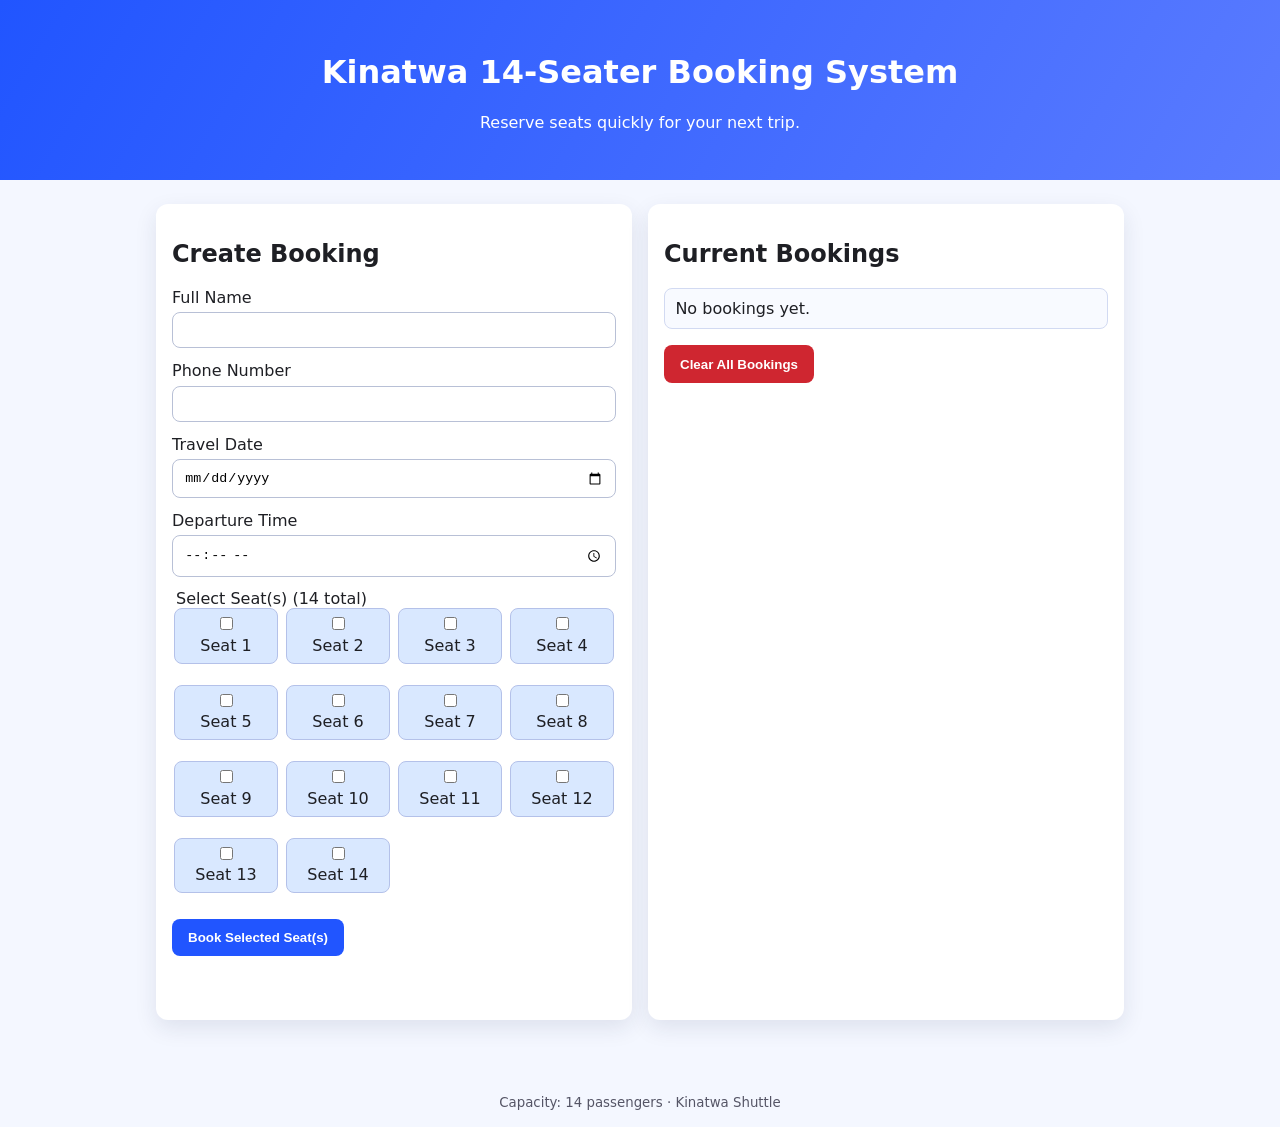
<file: index.html>
<!DOCTYPE html>
<html lang="en">
<head>
  <meta charset="UTF-8" />
  <meta name="viewport" content="width=device-width, initial-scale=1.0" />
  <title>Kinatwa 14-Seater Booking System</title>
  <link rel="stylesheet" href="styles.css" />
</head>
<body>
  <header class="hero">
    <h1>Kinatwa 14-Seater Booking System</h1>
    <p>Reserve seats quickly for your next trip.</p>
  </header>

  <main class="container">
    <section class="card">
      <h2>Create Booking</h2>
      <form id="booking-form">
        <label>
          Full Name
          <input type="text" id="fullName" required />
        </label>

        <label>
          Phone Number
          <input type="tel" id="phone" required pattern="[0-9+\-\s]{7,}" />
        </label>

        <label>
          Travel Date
          <input type="date" id="travelDate" required />
        </label>

        <label>
          Departure Time
          <input type="time" id="departureTime" required />
        </label>

        <fieldset>
          <legend>Select Seat(s) (14 total)</legend>
          <div id="seat-grid" class="seat-grid"></div>
        </fieldset>

        <button type="submit">Book Selected Seat(s)</button>
      </form>
      <p id="form-message" class="message" role="status" aria-live="polite"></p>
    </section>

    <section class="card">
      <h2>Current Bookings</h2>
      <ul id="booking-list" class="booking-list"></ul>
      <button id="clear-bookings" class="danger" type="button">Clear All Bookings</button>
    </section>
  </main>

  <footer>
    <small>Capacity: 14 passengers · Kinatwa Shuttle</small>
  </footer>

  <script src="script.js"></script>
</body>
</html>
</file>
<file: styles.css>
:root {
  color-scheme: light;
  --bg: #f4f7ff;
  --card: #ffffff;
  --text: #1e1f24;
  --accent: #2155ff;
  --accent-soft: #dce5ff;
  --danger: #cf2630;
  --seat-open: #d9e8ff;
  --seat-selected: #2155ff;
  --seat-booked: #7f8aa3;
}

* {
  box-sizing: border-box;
}

body {
  margin: 0;
  font-family: Inter, system-ui, -apple-system, Segoe UI, Roboto, sans-serif;
  background: var(--bg);
  color: var(--text);
}

.hero {
  padding: 2rem 1rem;
  text-align: center;
  background: linear-gradient(120deg, #2155ff, #5a7bff);
  color: #fff;
}

.container {
  max-width: 1000px;
  margin: 1.5rem auto;
  padding: 0 1rem 2rem;
  display: grid;
  gap: 1rem;
  grid-template-columns: repeat(auto-fit, minmax(300px, 1fr));
}

.card {
  background: var(--card);
  border-radius: 12px;
  padding: 1rem;
  box-shadow: 0 8px 22px rgba(32, 44, 78, 0.1);
}

label,
fieldset {
  display: block;
  margin-bottom: 0.8rem;
  border: none;
  padding: 0;
}

input {
  display: block;
  width: 100%;
  margin-top: 0.35rem;
  border: 1px solid #b8c0d6;
  border-radius: 8px;
  padding: 0.6rem 0.7rem;
}

button {
  border: none;
  border-radius: 8px;
  padding: 0.7rem 1rem;
  background: var(--accent);
  color: white;
  cursor: pointer;
  font-weight: 600;
}

button:hover {
  opacity: 0.92;
}

.danger {
  background: var(--danger);
}

.seat-grid {
  display: grid;
  grid-template-columns: repeat(4, minmax(55px, 1fr));
  gap: 0.5rem;
}

.seat {
  border: 1px solid #b4c1e9;
  border-radius: 8px;
  text-align: center;
  padding: 0.5rem;
  background: var(--seat-open);
}

.seat input {
  width: auto;
  margin: 0 auto 0.35rem;
}

.seat.selected {
  background: var(--seat-selected);
  color: #fff;
}

.seat.booked {
  background: var(--seat-booked);
  color: #fff;
}

.booking-list {
  list-style: none;
  padding: 0;
  margin: 0 0 1rem;
  display: grid;
  gap: 0.6rem;
}

.booking-item {
  border: 1px solid #d2daf2;
  border-radius: 8px;
  padding: 0.65rem;
  background: #f8faff;
}

.message {
  min-height: 1.2rem;
  margin-top: 0.8rem;
  font-weight: 600;
}

.message.error {
  color: var(--danger);
}

.message.success {
  color: #0f7a2b;
}

footer {
  text-align: center;
  padding: 1rem;
  color: #556;
}
</file>
